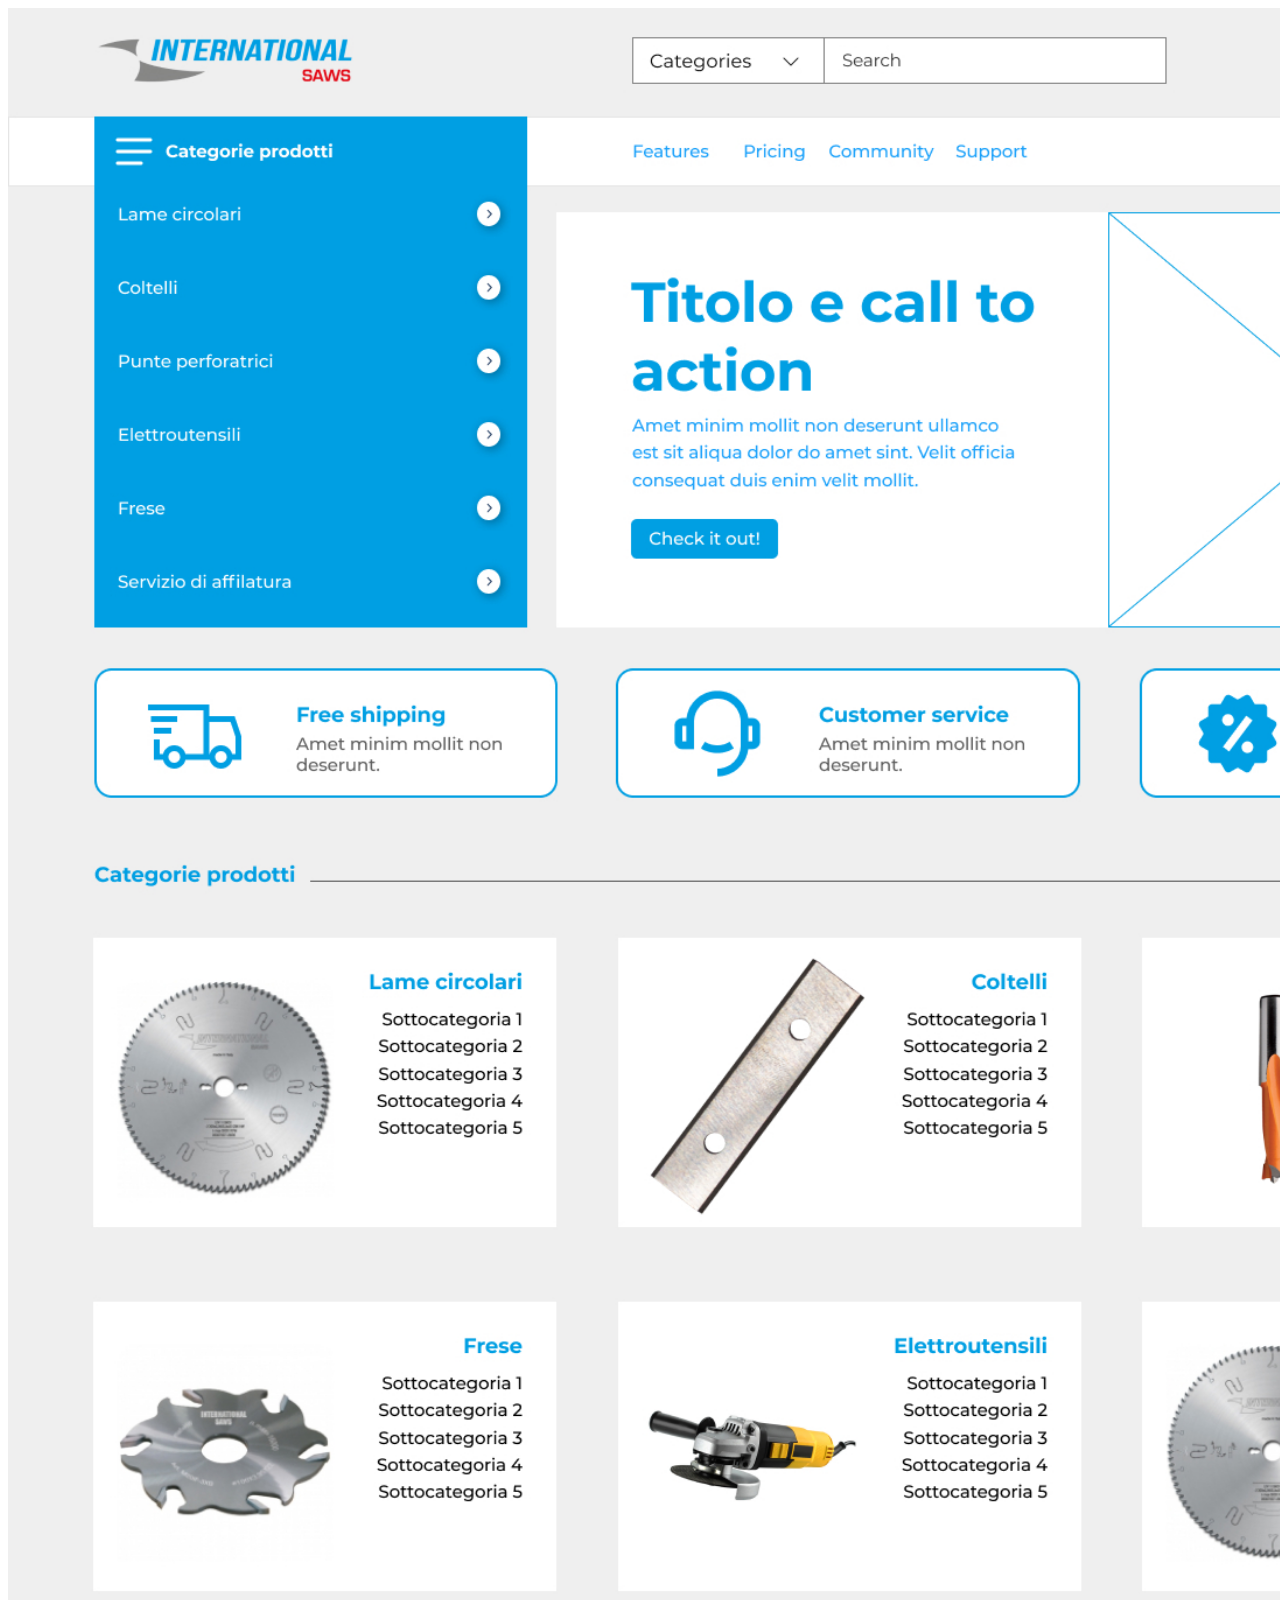
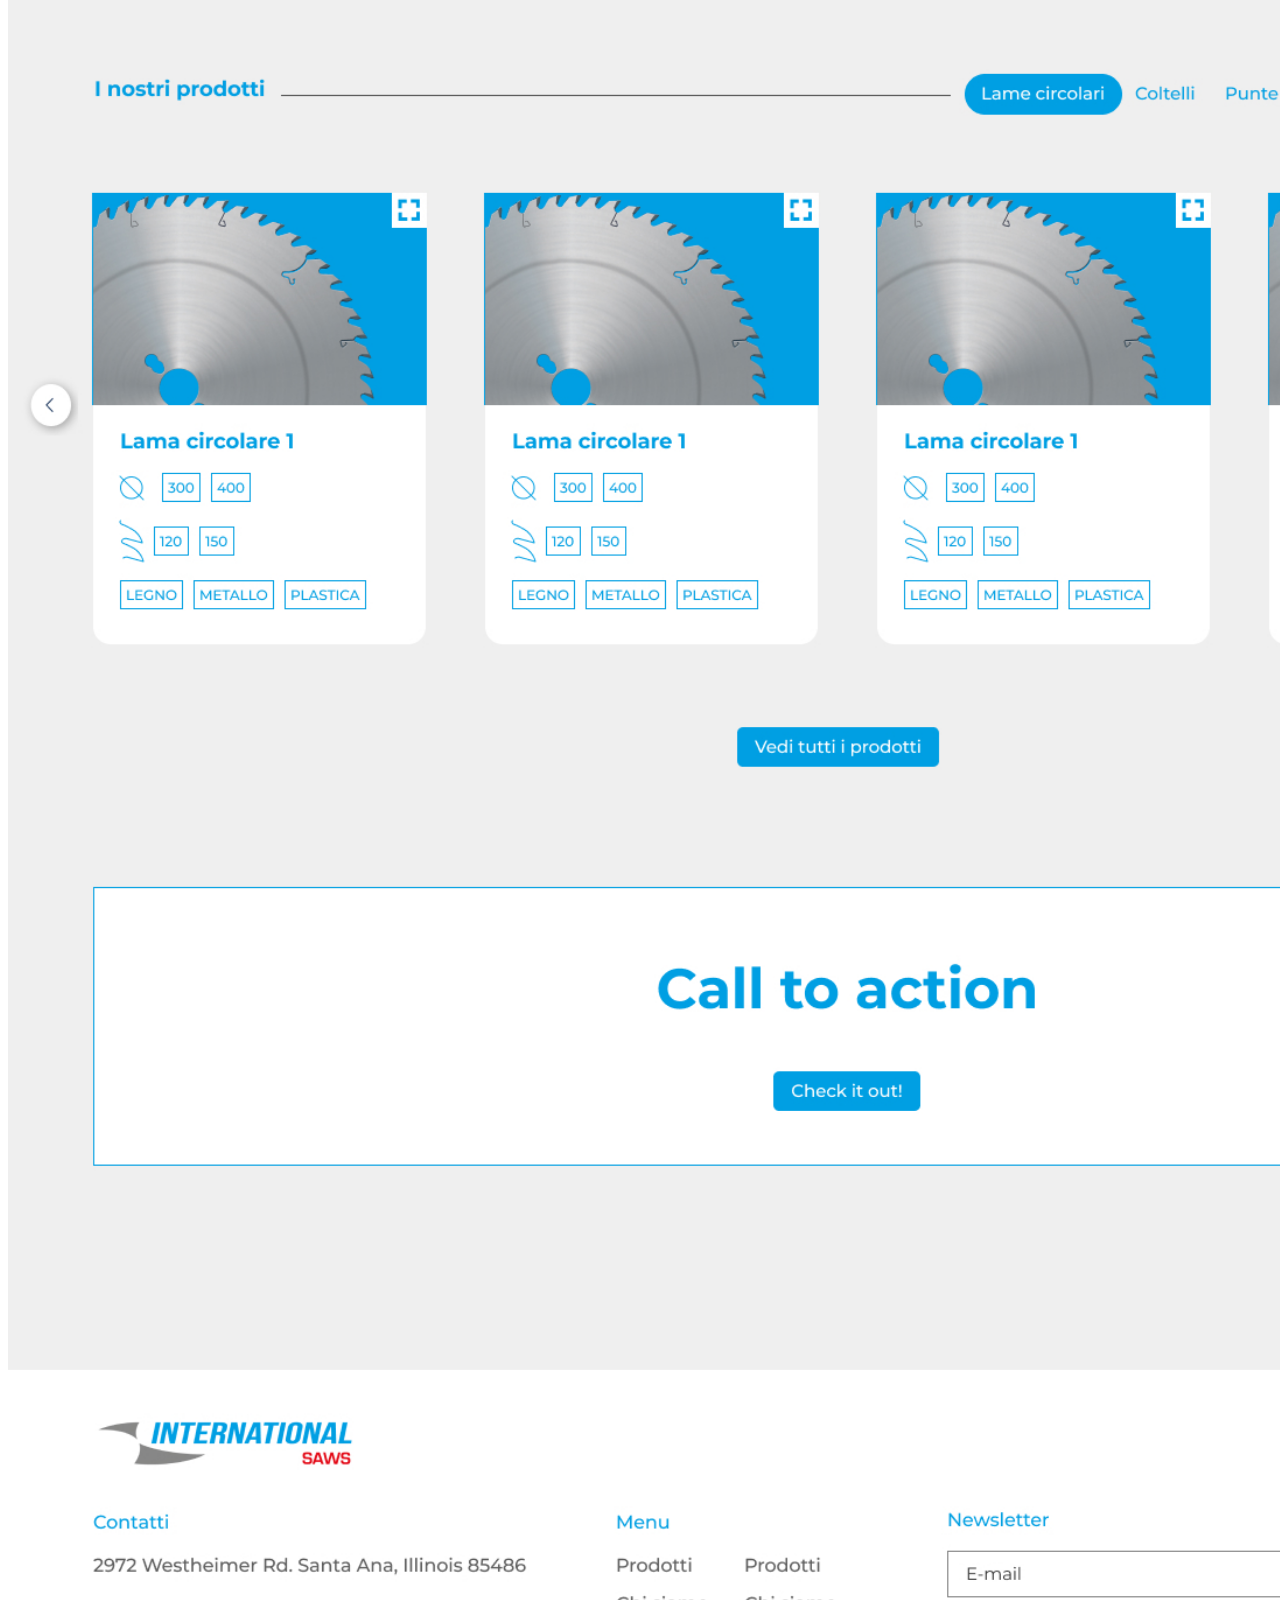
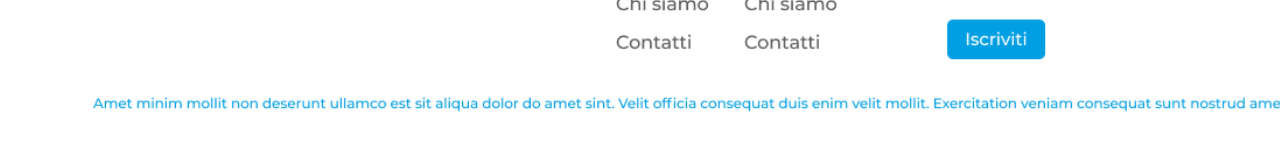
<file: index.html>
<!DOCTYPE html>
<html>
<head>
    <link rel="stylesheet" href="style.css">    
</head>
<body>
    <div class="container2">
        <div class="container">
            <img class="img" src="home.jpg">
        </div>
        <!-- <img id="myID" class="fixed hide" src="fixed.png"> -->
    </div>
    <script src="js.js"></script>
</body>
</html>
</file>
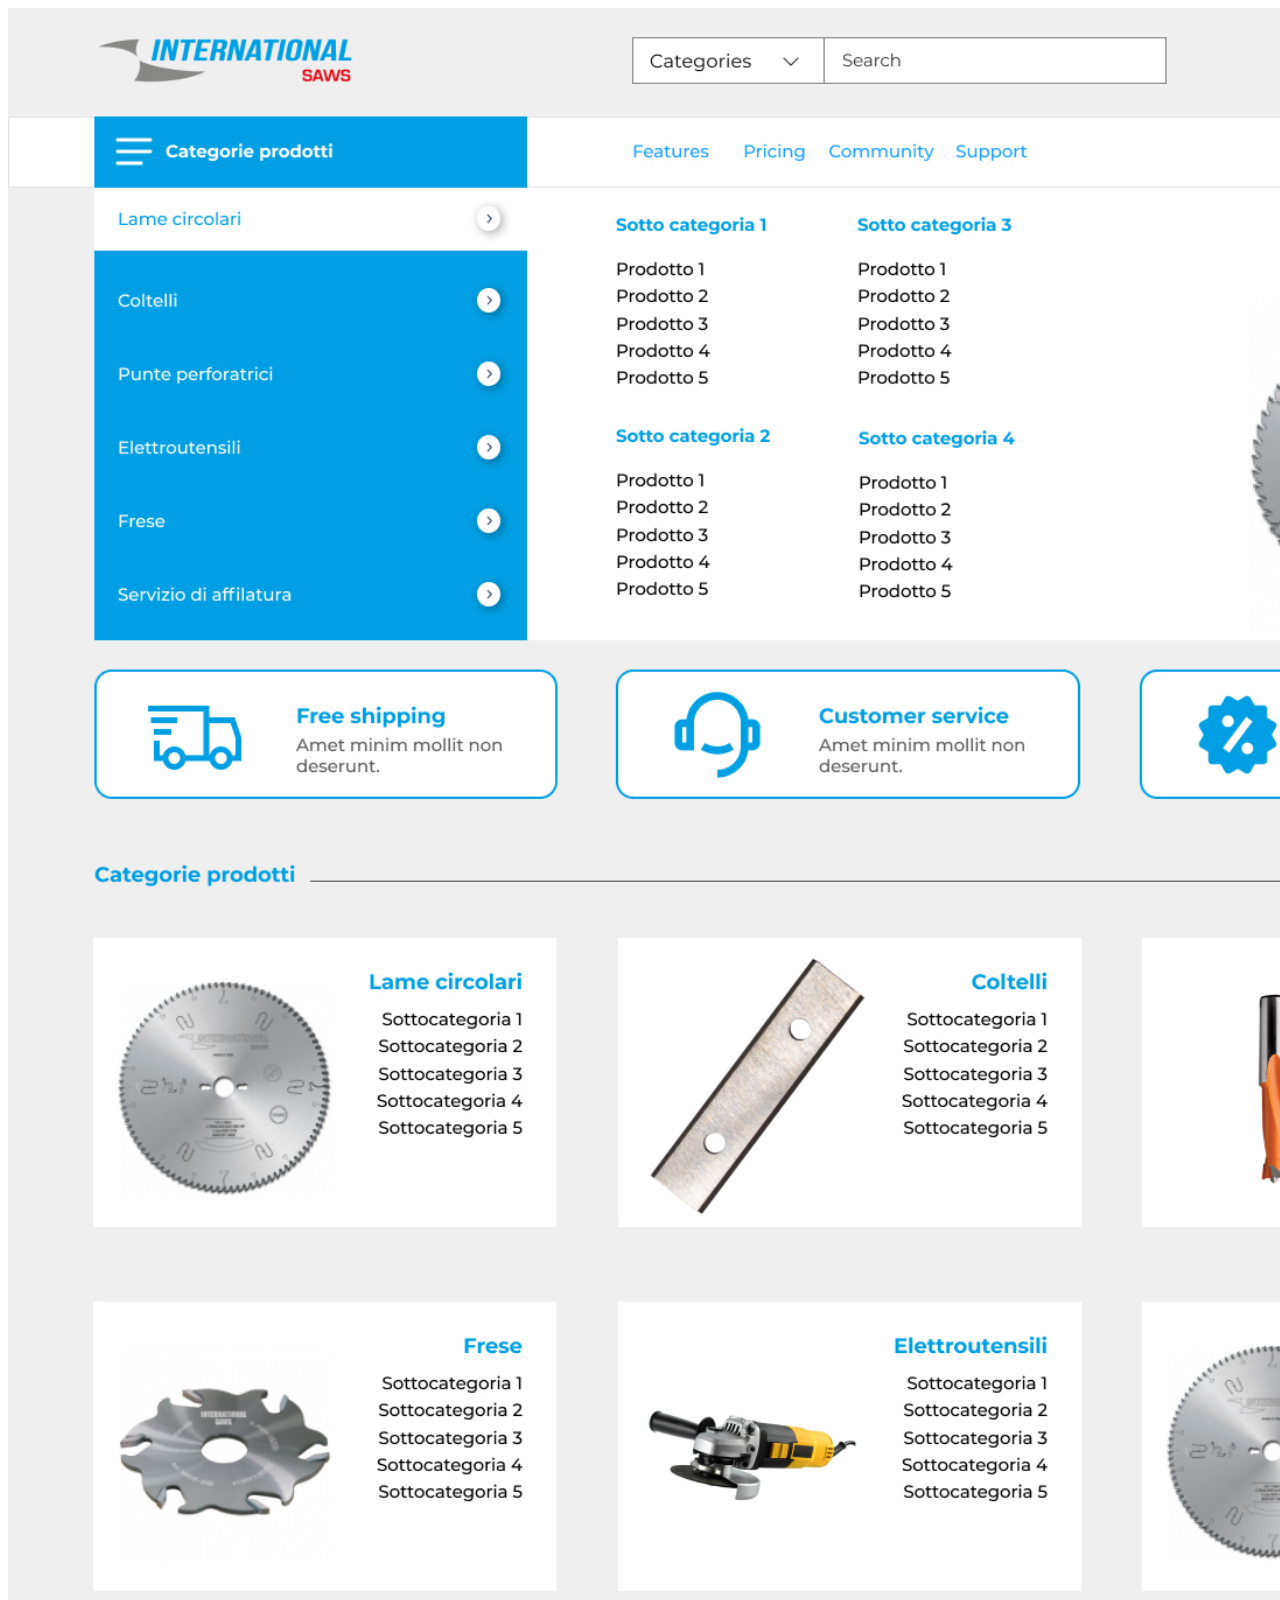
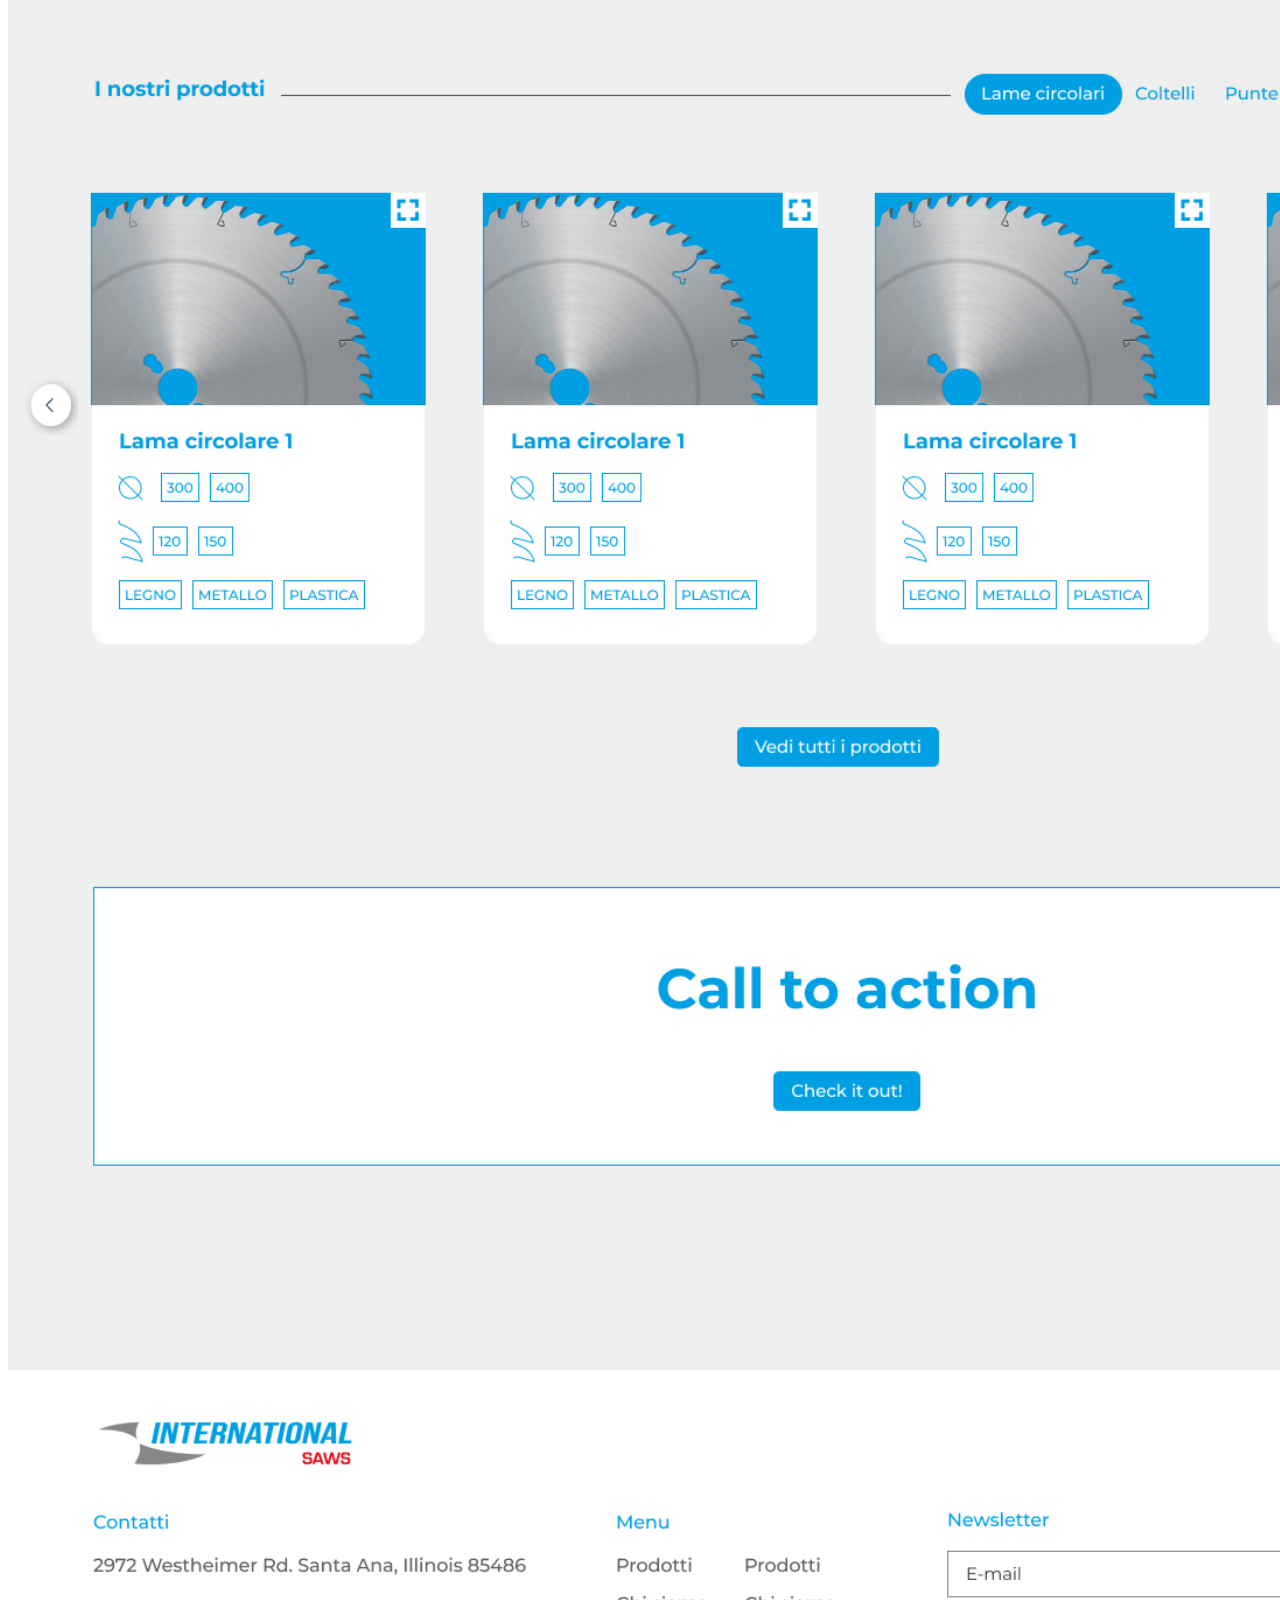
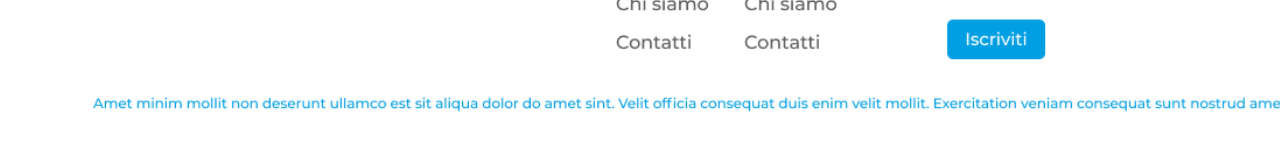
<file: index-menu.html>
<!DOCTYPE html>
<html>
<head>
    <link rel="stylesheet" href="style.css">    
</head>
<body>
    <div class="container2">
        <div class="container">
            <img class="img" src="home-menu.jpg">
        </div>
        <!-- <img id="myID" class="fixed hide" src="fixed.png"> -->
    </div>
    <script src="js.js"></script>
</body>
</html>
</file>
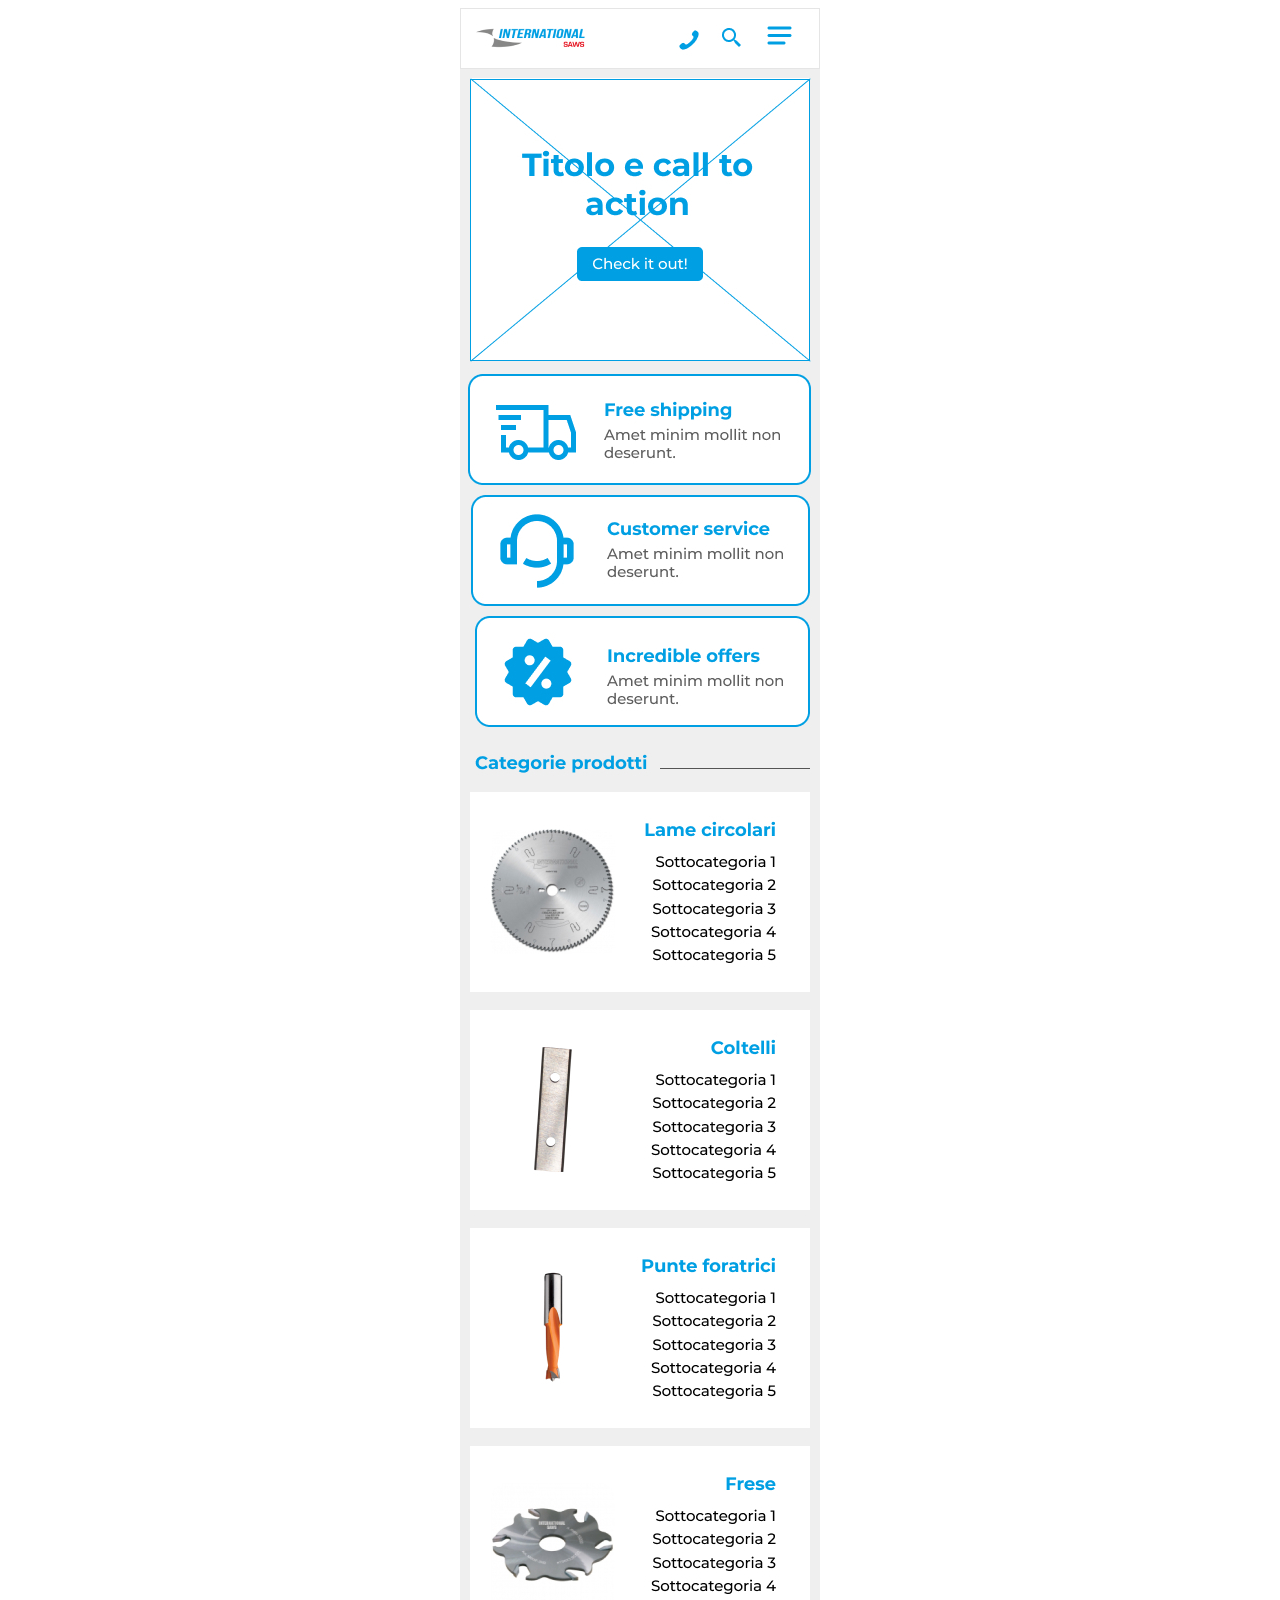
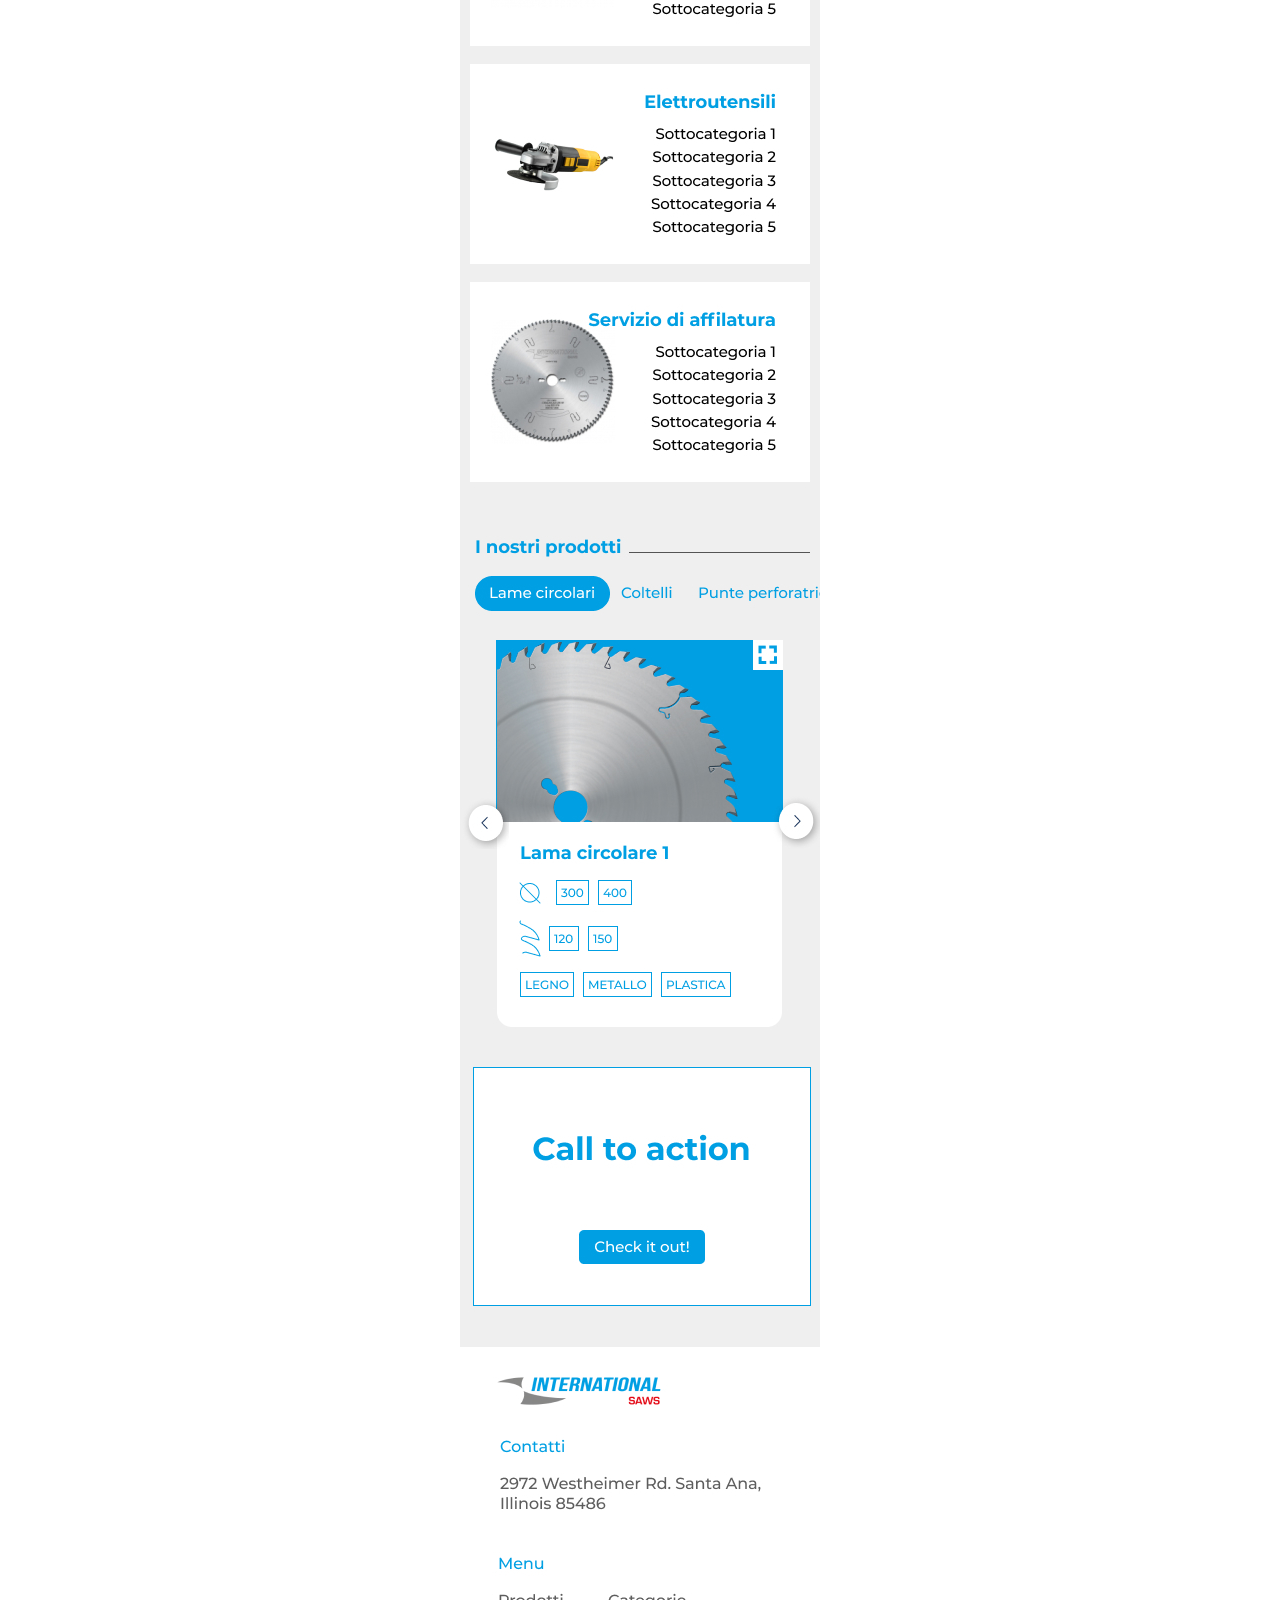
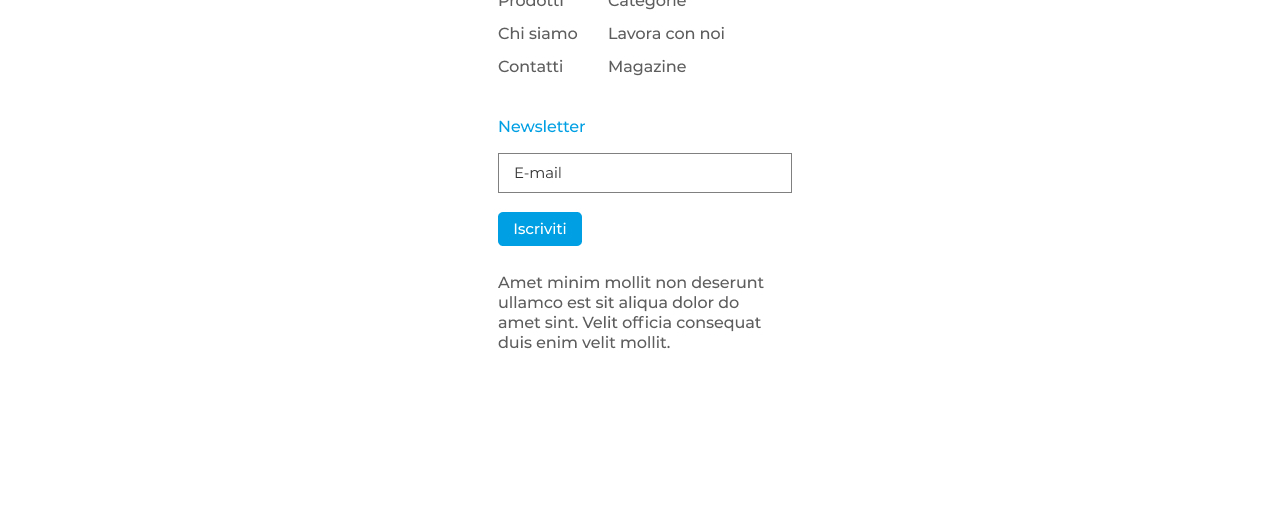
<file: index-mobile.html>
<!DOCTYPE html>
<html>
<head>
    <link rel="stylesheet" href="style.css">    
</head>
<body>
    <div class="container2">
        <div class="container">
            <img class="img mobile" src="home-mobile.jpg">
        </div>
        <!-- <img id="myID" class="fixed hide" src="fixed.png"> -->
    </div>
    <script src="js.js"></script>
</body>
</html>
</file>
<file: style.css>
body {
    min-height: 2000px;
    text-align: center;
}
/* .container{
    position: absolute;
    width: 100vw;
    height: 100vh;
    z-index: 5;
}
.container2{
    position: absolute;
    width: 100vw;
    height: 110vh;
    overflow: scroll;
    z-index: 9;
} */
.img{
    width:1680px;
    height:auto;
    top:0;
    left: 0;
    z-index: 1;
} 
.mobile {
    width: 360px;
}
.fixed{
    position: fixed;
    bottom: 0;
    width:1680px;
    height:auto;
    z-index: 9;
    transition: all 1s;
}
.hide {
    opacity:0;
    right:-100%;
}
.show {
    opacity:1;
    right:0;
}
</file>
